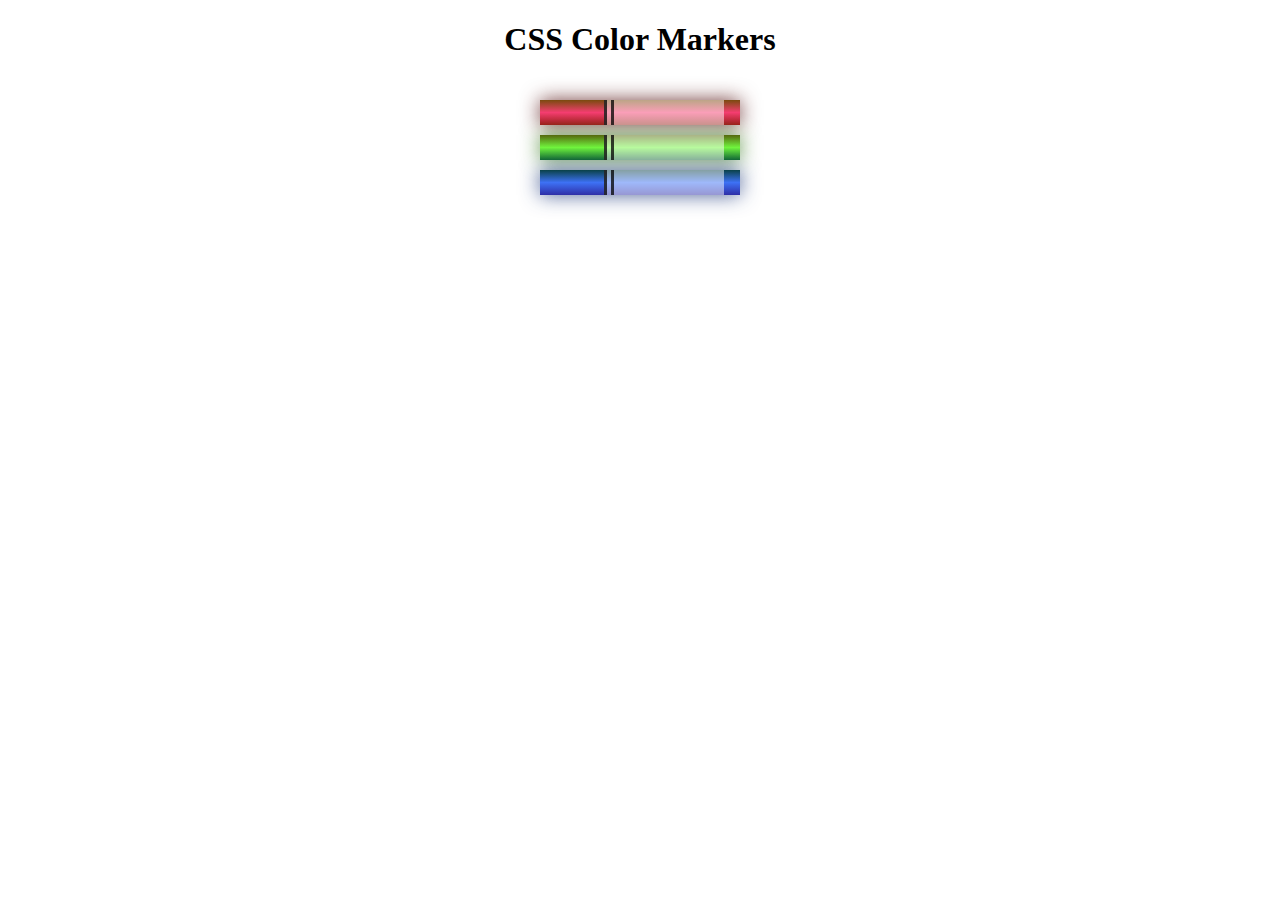
<file: Color-Markers/index.html>
<!DOCTYPE html> 
<!-- Defines the document as HTML5 -->
<html lang="en">
  <!-- Root element of the HTML document, with language set to English -->

  <head>
    <meta charset="utf-8">
    <!-- Sets character encoding to UTF-8 for universal character support -->

    <meta name="viewport" content="width=device-width, initial-scale=1.0">
    <!-- Ensures responsive design by setting the viewport width to the device width -->

    <title>Colored Markers</title>
    <!-- Title displayed in the browser tab -->

    <link rel="stylesheet" href="styles.css">
    <!-- Links to the external CSS file named "styles.css" for styling -->
  </head>

  <body>
    <!-- Main content of the document -->

    <h1>CSS Color Markers</h1>
    <!-- Main heading for the project, with a centered title -->

    <div class="container">
      <!-- Container to hold all marker elements, styled for padding and background color -->

      <div class="marker red">
        <!-- First marker element styled as a red marker -->
        <div class="cap"></div>
        <!-- Cap part of the marker, styled as a colored rectangle -->
        <div class="sleeve"></div>
        <!-- Sleeve part of the marker, styled as a partially transparent rectangle -->
      </div>

      <div class="marker green">
        <!-- Second marker element styled as a green marker -->
        <div class="cap"></div>
        <div class="sleeve"></div>
      </div>

      <div class="marker blue">
        <!-- Third marker element styled as a blue marker -->
        <div class="cap"></div>
        <div class="sleeve"></div>
      </div>

    </div>
    <!-- End of marker container -->
  </body>

</html>
</file>
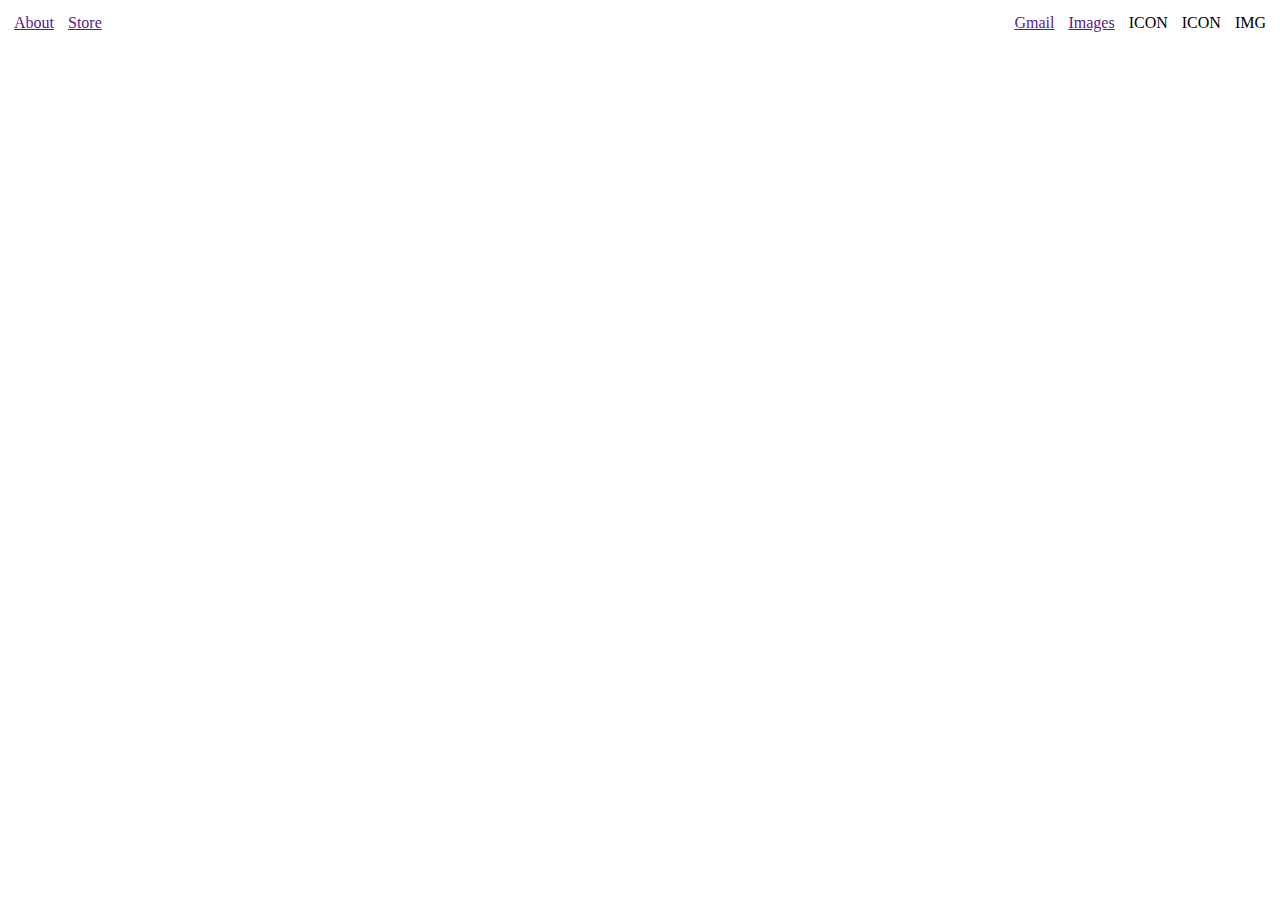
<file: html-css-google-homepage/index.html>
<!DOCTYPE html>
<html lang="en">

<head>
    <meta charset="UTF-8">
    <meta name="viewport" content="width=device-width, initial-scale=1.0">
    <title>Google Home Page</title>
    <link rel="stylesheet" href="styles.css">
</head>

<body>
    <header>
        <div class="M"> <!-- giving a class can be a faster way to combine different elements in CSS -->
            <a href="">
                <p>About</p>
            </a>

            <a href="">
                <p>Store</p>
            </a>
        </div>

        <nav class="M">
            <a href="">
                <p>Gmail</p>
            </a>

            <a href="">
                <p>Images</p>
            </a>

            <a>
                <p> ICON </p>
            </a>

            <a>
                <p> ICON </p>
            </a>

            <a>
                <p> IMG </p>
            </a>

        </nav>

    </header>

    <main>

    </main>

    <footer>

    </footer>


</body>

</html>
</file>
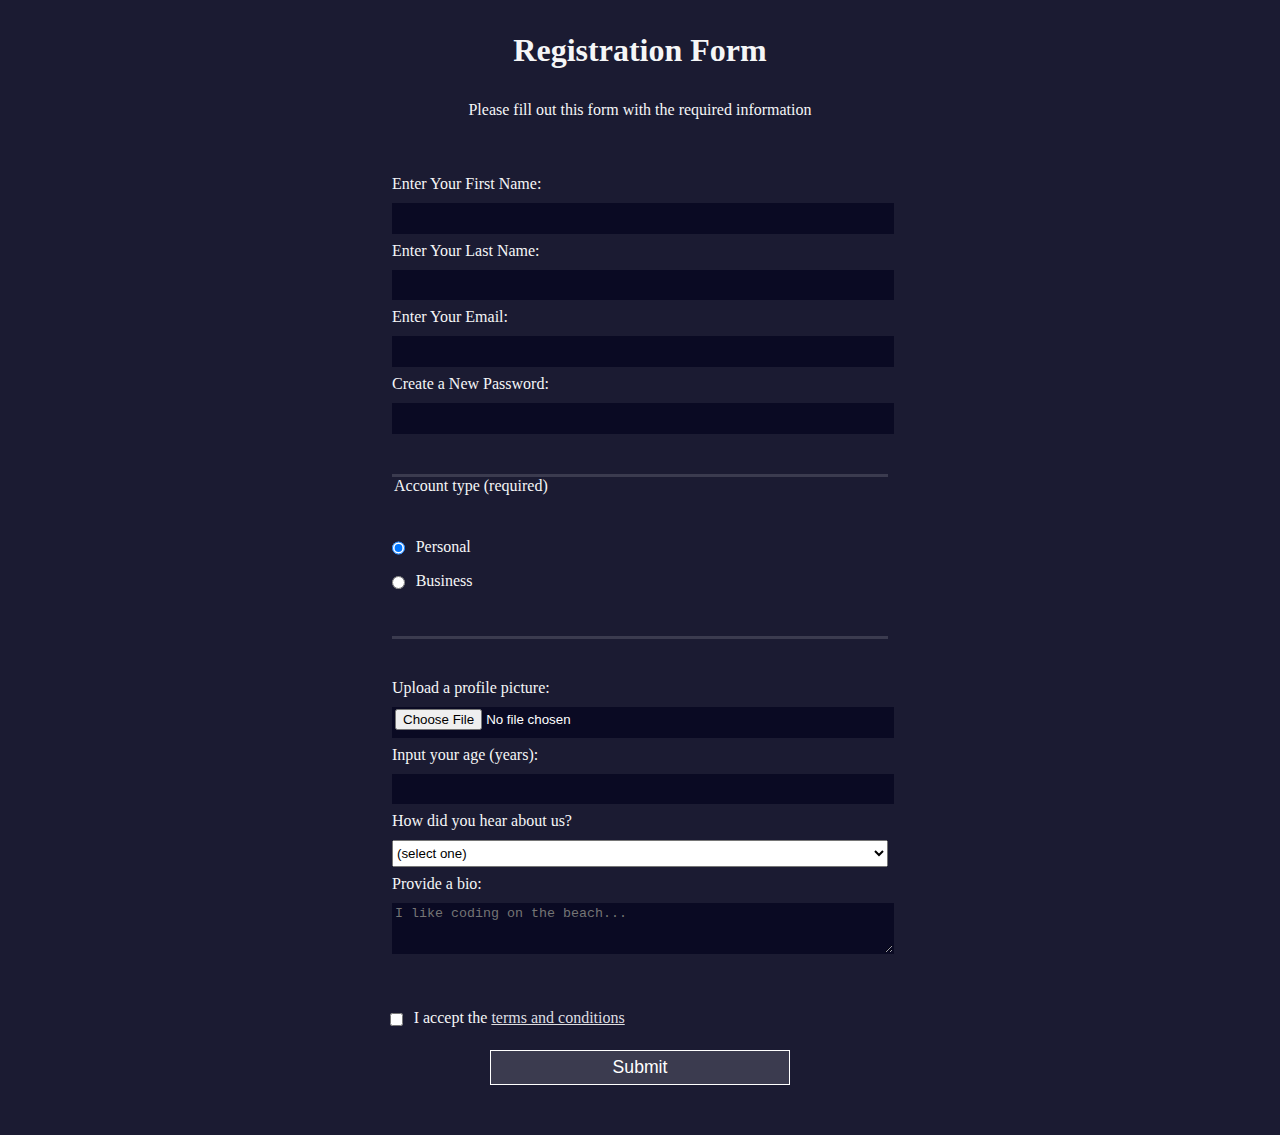
<file: Registration-form/index.html>
<!DOCTYPE html>
<html lang="en">
  <head>
    <meta charset="UTF-8">
    <title>Registration Form</title>
    <link rel="stylesheet" href="styles.css" />
  </head>

  <body>
    <h1>Registration Form</h1>
    <p>Please fill out this form with the required information</p>
    <form method="post" action='https://register-demo.freecodecamp.org'>

      <fieldset>
        <label for="first-name">Enter Your First Name: <input id="first-name" name="first-name" type="text" required /></label>
        <label for="last-name">Enter Your Last Name: <input id="last-name" name="last-name" type="text" required /></label>
        <label for="email">Enter Your Email: <input id="email" name="email" type="email" required /></label>
        <label for="new-password">Create a New Password: <input id="new-password" name="new-password" type="password" pattern="[a-z0-5]{8,}" required /></label>
      </fieldset>

      <fieldset>
        <legend>Account type (required)</legend>
        <label for="personal-account"><input id="personal-account" type="radio" name="account-type" class="inline" checked /> Personal</label>
        <label for="business-account"><input id="business-account" type="radio" name="account-type" class="inline" /> Business</label>
      </fieldset>

      <fieldset>
        <label for="profile-picture">Upload a profile picture: <input id="profile-picture" type="file" name="file" /></label>
        <label for="age">Input your age (years): <input id="age" type="number" name="age" min="13" max="120" /></label>
        <label for="referrer">How did you hear about us?
          <select id="referrer" name="referrer">
            <option value="">(select one)</option>
            <option value="1">freeCodeCamp News</option>
            <option value="2">freeCodeCamp YouTube Channel</option>
            <option value="3">freeCodeCamp Forum</option>
            <option value="4">Other</option>
          </select>
        </label>
        <label for="bio">Provide a bio:
          <textarea id="bio" name="bio" rows="3" cols="30" placeholder="I like coding on the beach..."></textarea>
        </label>
      </fieldset>
      
      <label for="terms-and-conditions">
        <input class="inline" id="terms-and-conditions" type="checkbox" required name="terms-and-conditions" /> I accept the <a href="https://www.freecodecamp.org/news/terms-of-service/">terms and conditions</a>
      </label>
      <input type="submit" value="Submit" />
    </form>
  </body>
</html>
</file>
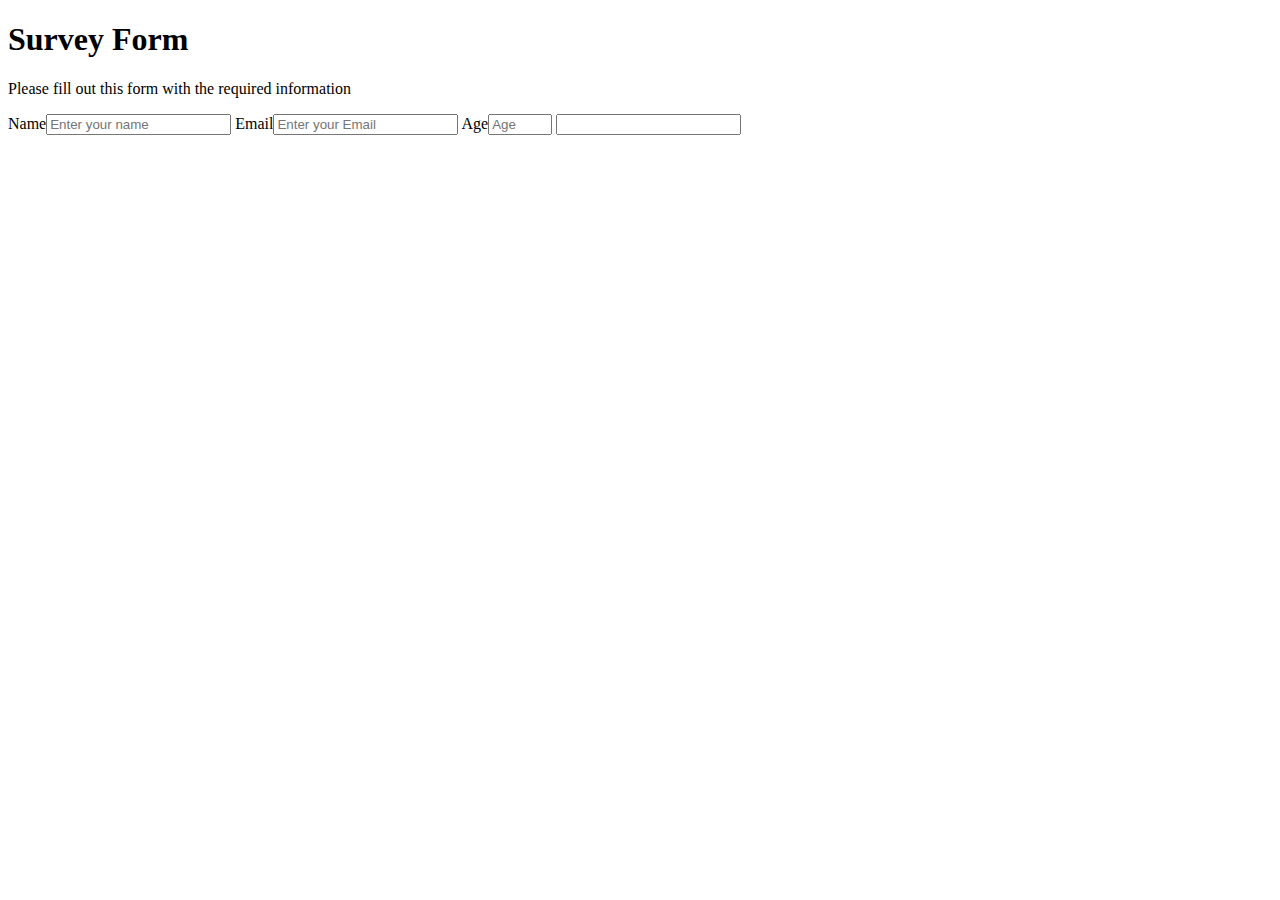
<file: Survey-Form/index.html>
<!DOCTYPE html>
<html lang="en">
<head>
    <meta charset="UTF-8">
    <meta name="viewport" content="width=device-width, initial-scale=1.0">
    <title>Survey Form</title>
</head>
<body>
    <h1 id="title">Survey Form </h1>
    <p id="description">Please fill out this form with the required information</p>

    <form id="survey-form" action="">
        <label for="name" id="name-label">Name<input id="name" type="text" placeholder="Enter your name"></label>
        <label for="email" id="email-label">Email<input id="email" type="text" pattern="xyz@xyz.xyz" placeholder="Enter your Email"></label>
        <label for="number" id="number">Age<input id="number" type="number" min="15" max="100" placeholder="Age"></label>
        
        
        <input type="text">
        

    </form>

    
</body>
</html>
</file>
<file: Color-Markers/styles.css>
/* Center-aligns the heading text */
h1 {
    text-align: center;
}

/* Container styling for the markers */
.container {
    background-color: rgb(255, 255, 255); /* White background for contrast */
    padding: 10px 0; /* Adds vertical padding to create space above and below markers */
}

/* General marker style */
.marker {
    width: 200px; /* Total width for the marker */
    height: 25px; /* Fixed height for consistency across all markers */
    margin: 10px auto; /* Centers each marker horizontally, with 10px margin on top and bottom */
}

/* Styling for the cap section of each marker */
.cap {
    width: 60px; /* Width for the cap */
    height: 25px; /* Same height as the marker for consistent alignment */
}

/* Styling for the sleeve section of each marker */
.sleeve {
    width: 110px; /* Width for the sleeve, making it longer than the cap */
    height: 25px; /* Same height for consistency */
    background-color: rgba(255, 255, 255, 0.5); /* Semi-transparent white to create a plastic-like appearance */
    border-left: 10px double rgba(0, 0, 0, 0.75); /* Double border on the left for added detail, in dark semi-transparent black */
}

/* Applies inline-block display for both the cap and sleeve to align them horizontally */
.cap, .sleeve {
    display: inline-block; /* Displays elements side-by-side within the marker */
}

/* Red marker color and shadow */
.red {
    background: linear-gradient(rgb(122, 74, 14), rgb(245, 62, 113), rgb(162, 27, 27));
    /* Gradient from dark brownish red to brighter red and ending in a deep red */
    box-shadow: 0 0 20px 0 rgba(83, 14, 14, 0.8);
    /* Soft shadow around the red marker with a reddish tint and 80% opacity */
}

/* Green marker color and shadow */
.green {
    background: linear-gradient(#55680D, #71F53E, #116C31);
    /* Gradient from dark green to bright green and back to a deep green */
    box-shadow: 0 0 20px 0 #3B7E20CC;
    /* Soft shadow around the green marker with a greenish tint, with 80% opacity */
}

/* Blue marker color and shadow */
.blue {
    background: linear-gradient(hsl(186, 76%, 16%), hsl(223, 90%, 60%), hsl(240, 56%, 42%));
    /* Gradient using HSL: starting with a deep teal, transitioning to a vibrant light blue, and ending in a dark blue */
    box-shadow: 0 0 20px 0 hsla(223, 59%, 31%, 0.8);
    /* Soft shadow around the blue marker, with a bluish tint and 80% opacity */
}
</file>
<file: html-css-google-homepage/styles.css>
* {
    box-sizing: border-box;
    /*makes the element fit border and vice versa*/
    margin: 0;
    /*deals with the space outside the boxes, adjustable*/
    padding: 0;
    /*deals with the space inside the boxes, adjustable*/
}

header {
    display: flex;
    /* displays the layout to make it look good*/
    justify-content: space-between;
    /*layout the content on each corner of the page*/
    align-items: center;
    /*aligns the content along the center of the header perfectly*/
    padding: 14px;
    gap: 14px;

}

.M {
    /*You can either create a class or you can do it by mentioning the container/elements itself like we did the header*/
    display: flex;
    gap: 14px;
}
</file>
<file: Registration-form/styles.css>
body {
    width: 100%;
    height: 100vh;
    margin: 0;
    background-color: #1b1b32;
    color: #f5f6f7;
    font-family: Tahoma;
    font-size: 16px;
  }
  
  h1, p {
    margin: 1em auto;
    text-align: center;
  }
  
  form {
    width: 60vw;
    max-width: 500px;
    min-width: 300px;
    margin: 0 auto;
    padding-bottom: 2em;
  }
  
  fieldset {
    border: none;
    padding: 2rem 0;
    border-bottom: 3px solid #3b3b4f;
  }
  
  fieldset:last-of-type {
    border-bottom: none;
  }
  
  label {
    display: block;
    margin: 0.5rem 0;
  }
  
  input,
  textarea,
  select {
    margin: 10px 0 0 0;
    width: 100%;
    min-height: 2em;
  }
  
  input, textarea {
    background-color: #0a0a23;
    border: 1px solid #0a0a23;
    color: #ffffff;
  }
  
  .inline {
    width: unset;
    margin: 0 0.5em 0 0;
    vertical-align: middle;
  }
  
  input[type="submit"] {
    display: block;
    width: 60%;
    margin: 1em auto;
    height: 2em;
    font-size: 1.1rem;
    background-color: #3b3b4f;
    border-color: white;
    min-width: 300px;
  }
  
  input[type="file"] {
    padding: 1px 2px;
  }
  
  .inline{
    display: inline; 
  }
  
  a {
    color: #dfdfe2;
  }
</file>
